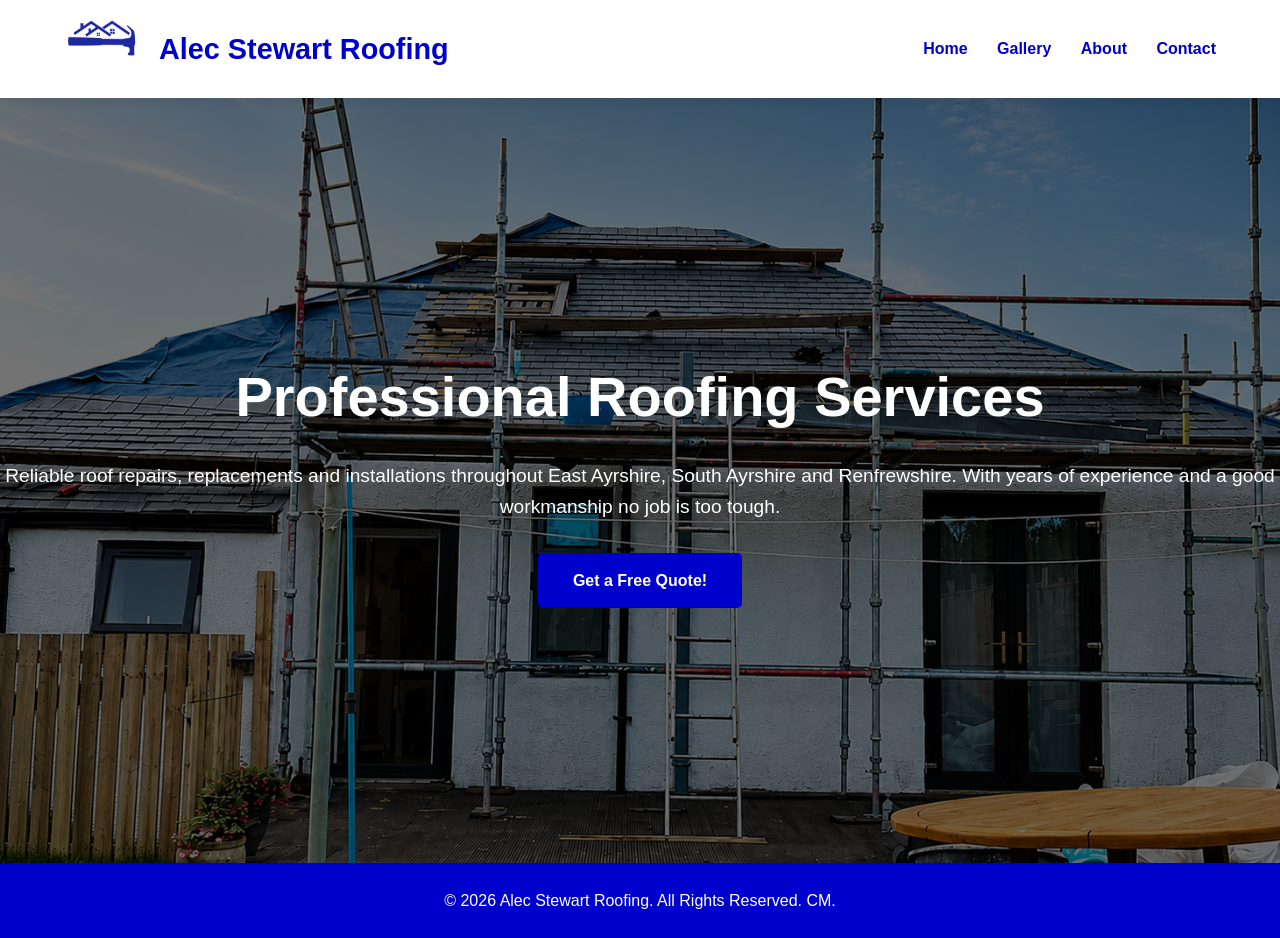
<file: index.html>
<!DOCTYPE html>
<html lang="en">
<head>
	<title>	
	Alec Stewart Roofing
	</title>
	<link rel="icon" type="image/x-icon" href="img/logo.ico">
	
    <meta charset="UTF-8">
	<link rel="icon" type="image/x-icon" href="img/logo.png">
    <title>Alec Stewart Roofing</title>
    <link rel="stylesheet" href="style.css">
	<meta name="viewport" content="width=device-width, initial-scale=1.0">
</head>
<body>

    <header>
        <div class="container">
            <div class="logo">
                    <a href="#" class="logo-link">
					<img src="img/logo.png" alt="Website Logo"></a>
                <h1>Alec Stewart Roofing</h1>
            </div>

            <nav>
				<a href="index.html">Home</a>
                <a href="services.html">Gallery</a>
                <a href="about.html">About</a>
                <a href="contact.html">Contact</a>
            </nav>
        </div>
    </header>

    <section class="hero">
        <div class="hero-content">
            <h2>Professional Roofing Services</h2>
            <p>Reliable roof repairs, replacements and installations throughout East Ayrshire, South Ayrshire and Renfrewshire. With years of experience and a good workmanship
			no job is too tough.</p>
            <a href="quote.html" class="btn">Get a Free Quote!</a>
        </div>
    </section>

    <footer>
        <p> &copy; 2026 Alec Stewart Roofing. All Rights Reserved. CM.</p>
    </footer>

	<script src="modal1.js"></script>

</body>
</html>
</file>
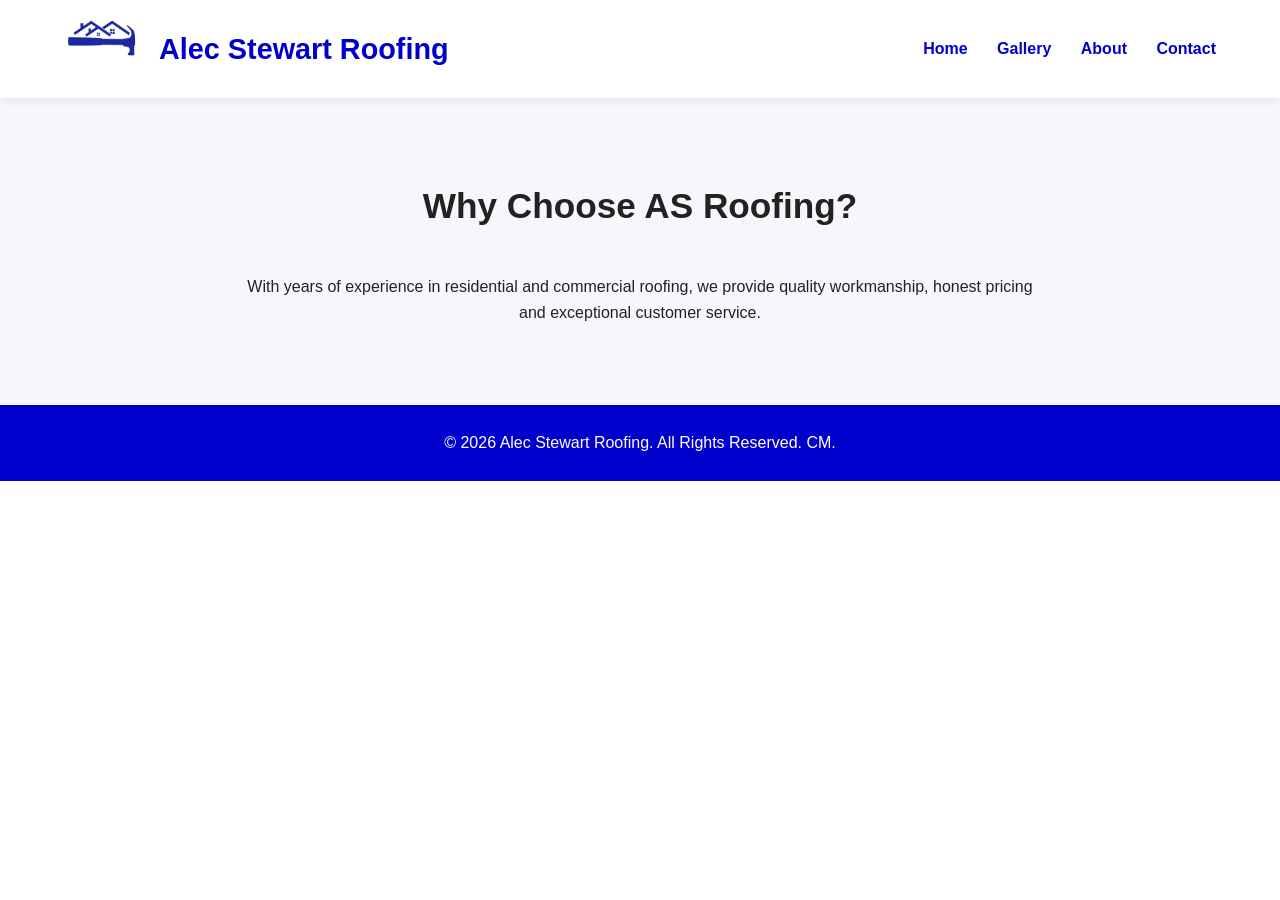
<file: about.html>
<!DOCTYPE html>
<html lang="en">
<head>
	<title>	
	Alec Stewart Roofing
	</title>
	<link rel="icon" type="image/x-icon" href="img/logo.ico">
	
    <meta charset="UTF-8">
	<link rel="icon" type="image/x-icon" href="img/logo.png">
    <title>Alec Stewart Roofing</title>
    <link rel="stylesheet" href="style.css">
	<meta name="viewport" content="width=device-width, initial-scale=1.0">
</head>
<body>

    <header>
        <div class="container">
            <div class="logo">
                    <a href="#" class="logo-link">
					<img src="img/logo.png" alt="Website Logo"></a>
                <h1>Alec Stewart Roofing</h1>
            </div>

            <nav>
				<a href="index.html">Home</a>
                <a href="services.html">Gallery</a>
                <a href="about.html">About</a>
                <a href="contact.html">Contact</a>
            </nav>
        </div>
    </header>

    <section id="about" class="about">
        <div class="container">
            <h2>Why Choose AS Roofing?</h2>
            <p>
                With years of experience in residential and commercial roofing,
                we provide quality workmanship, honest pricing and exceptional customer service.
            </p>
        </div>
    </section>

    <footer>
        <p> &copy; 2026 Alec Stewart Roofing. All Rights Reserved. CM.</p>
    </footer>

	<script src="modal1.js"></script>
	
</body>
</html>
</file>
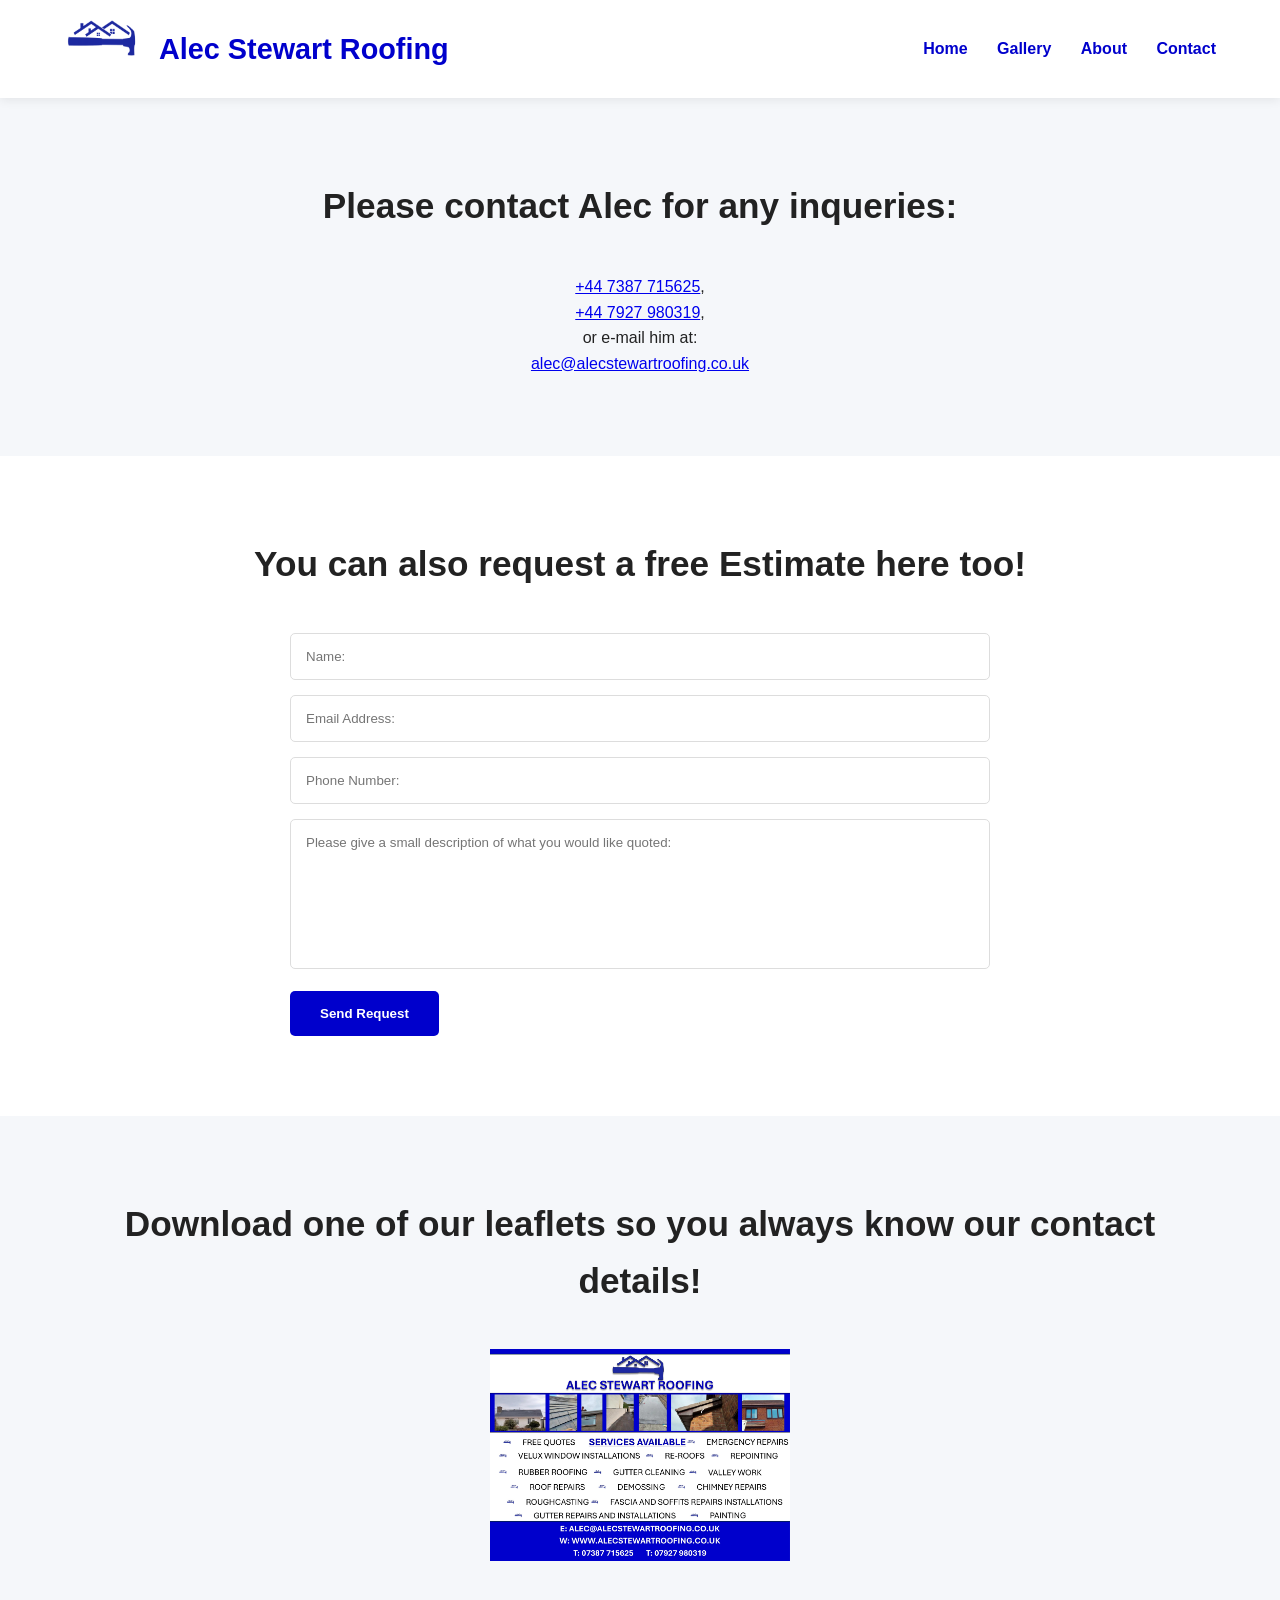
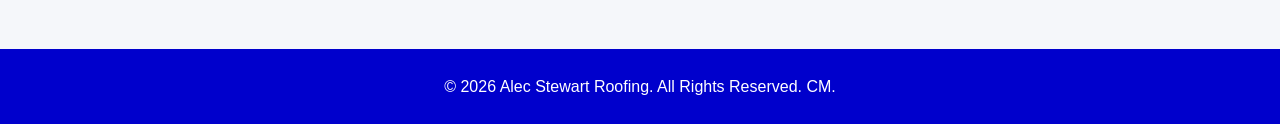
<file: contact.html>
<!DOCTYPE html>
<html lang="en">
<head>
	<title>	
	Alec Stewart Roofing
	</title>
	<link rel="icon" type="image/x-icon" href="img/logo.ico">
	
    <meta charset="UTF-8">
	<link rel="icon" type="image/x-icon" href="img/logo.png">
    <title>Alec Stewart Roofing</title>
    <link rel="stylesheet" href="style.css">
	<meta name="viewport" content="width=device-width, initial-scale=1.0">
</head>
<body>

    <header>
        <div class="container">
            <div class="logo">
                    <a href="#" class="logo-link">
					<img src="img/logo.png" alt="Website Logo"></a>
                <h1>Alec Stewart Roofing</h1>
            </div>

            <nav>
				<a href="index.html">Home</a>
                <a href="services.html">Gallery</a>
                <a href="about.html">About</a>
                <a href="contact.html">Contact</a>
            </nav>
        </div>
    </header>

	    <section id="about" class="about">
        <div class="container">
            <h2>Please contact Alec for any inqueries:</h2>
			<p><a href="tel:+447387715625">+44 7387 715625</a>,</p> <p><a href="tel:+447927980319">+44 7927 980319</a>,</p>
			<p>or e-mail him at:</p> <p><a href="mailto:alec@alecstewartroofing.co.uk">alec@alecstewartroofing.co.uk</a> </h3></p>
        </div>
    </section>
	

    <section id="contact" class="contact">
	
        <div class="container">
            <h2>You can also request a free Estimate here too!</h2>

            <form action="mailto:alec@alecstewartroofing.co.uk" method="post" enctype="text/plain">
                <input type="text" placeholder="Name:">
                <input type="email" placeholder="Email Address:">
                <input type="tel" placeholder="Phone Number:">
                <textarea placeholder="Please give a small description of what you would like quoted:"></textarea>
                <button type="submit">Send Request</button>
            </form>
        </div>
    </section>
	
	


	    <section id="about" class="about">
        <div class="container">
		<h2>Download one of our leaflets so you always know our contact details!</h2>
            <p><a href="img/Leaflet_1.jpg" download="Leaflet">
			<img src="img/Leaflet_1.jpg" alt="Download a leaflet here:"style="width:300px;height:500px:"> </a></p>
        </div>
    </section>
	

    <footer>
        <p> &copy; 2026 Alec Stewart Roofing. All Rights Reserved. CM.</p>
    </footer>

	<script src="modal1.js"></script>
	
</body>
</html>
</file>
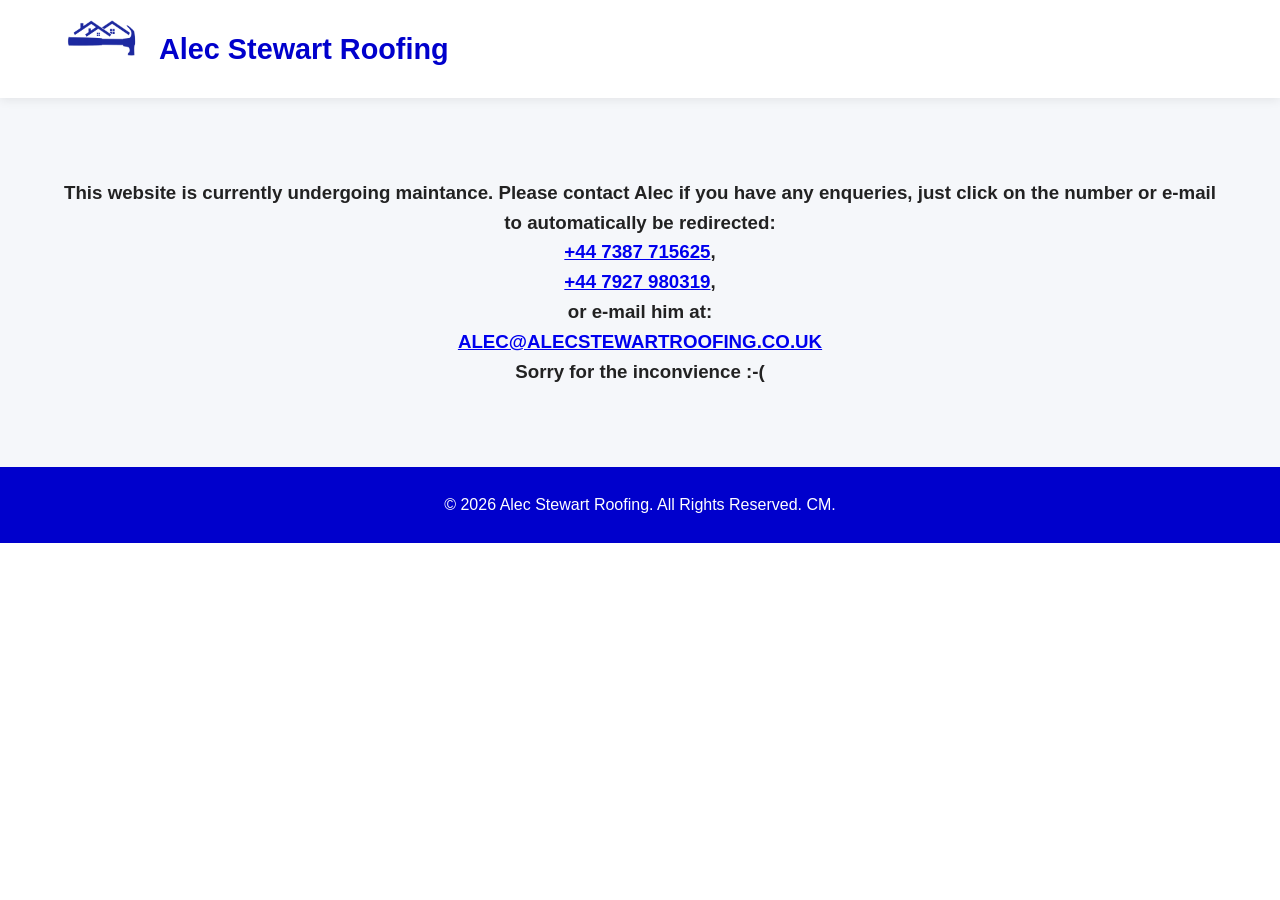
<file: maintanence.html>
<!-- Website is developed and maintained by Connor McPike. :-D -->

<!DOCTYPE html>
<html lang="en">
<head>
	<title>	
	Alec Stewart Roofing
	</title>
	<link rel="icon" type="image/x-icon" href="img/logo.ico">
	
    <meta charset="UTF-8">
	<link rel="icon" type="image/x-icon" href="img/logo.png">
    <title>Alec Stewart Roofing</title>
    <link rel="stylesheet" href="style.css">
	<meta name="viewport" content="width=device-width, initial-scale=1.0">
</head>
<body>

    <header>
        <div class="container">
            <div class="logo">
                    <a href="index.html" class="logo-link">
					<img src="img/logo.png" alt="Website Logo"></a>
                <h1>Alec Stewart Roofing</h1>
            </div>
        </div>
    </header>


	
	
    <section id="about" class="about">
        <div class="container">
           <p><h3>This website is currently undergoing maintance. Please contact Alec if you have any enqueries, just click on the number or e-mail to automatically be redirected:</p>
			<p><a href="tel:+447387715625"><b>+44 7387 715625</b></a>,</p> <p><a href="tel:+447927980319"><b>+44 7927 980319</b></a>,</p>
			<p>or e-mail him at:</p> <p><a href="mailto:alec@alecstewartroofing.co.uk"><b>ALEC@ALECSTEWARTROOFING.CO.UK</b></a> </h3></p>
			<h3> Sorry for the inconvience :-( </h3>
        </div>
    </section>

	<script src="modal1.js"></script>

    <footer>
        <p> &copy; 2026 Alec Stewart Roofing. All Rights Reserved. CM.</p>
    </footer>

</body>
</html>
</file>
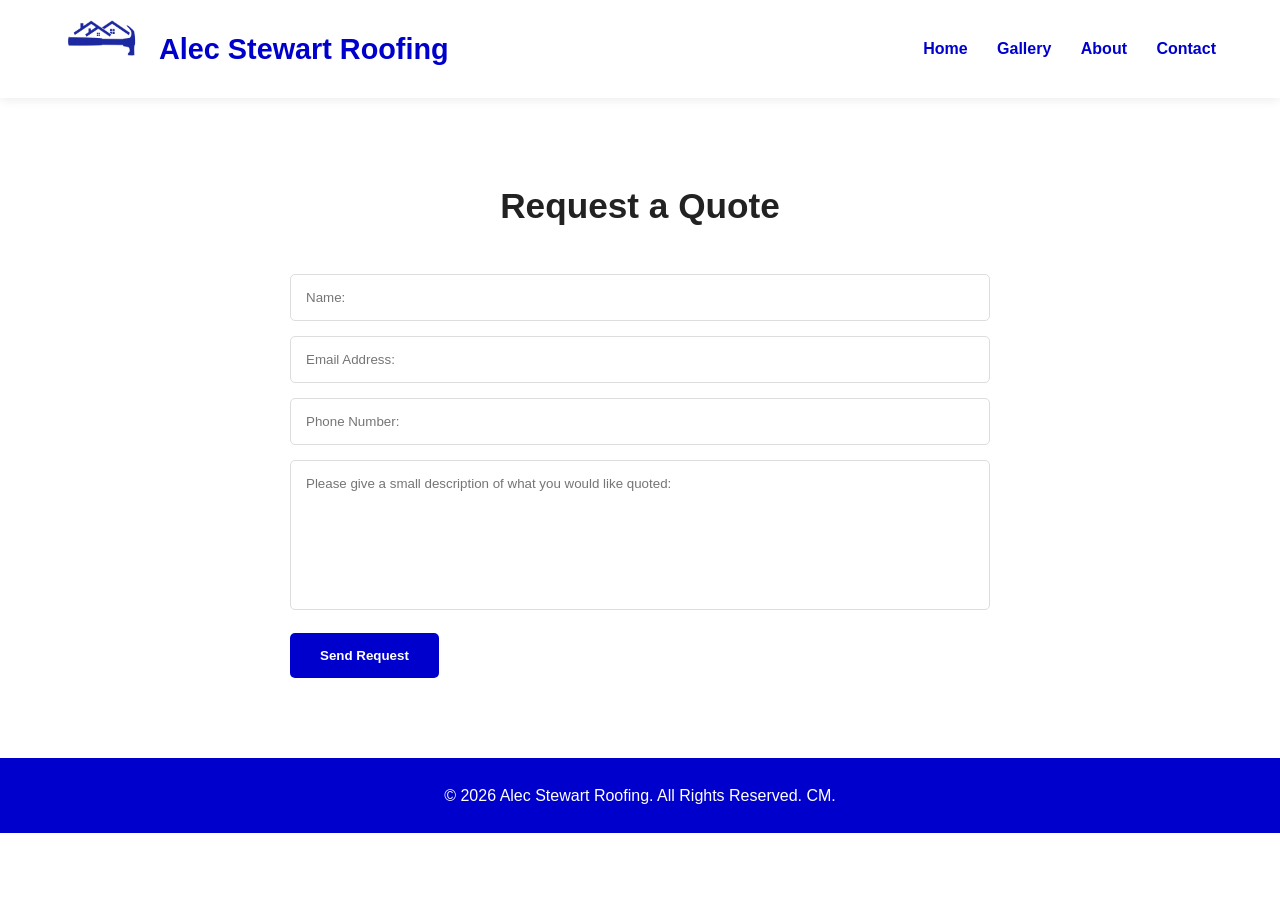
<file: quote.html>
<!DOCTYPE html>
<html lang="en">
<head>
	<title>	
	Alec Stewart Roofing
	</title>
	<link rel="icon" type="image/x-icon" href="img/logo.ico">
	
    <meta charset="UTF-8">
	<link rel="icon" type="image/x-icon" href="img/logo.png">
    <title>Alec Stewart Roofing</title>
    <link rel="stylesheet" href="style.css">
	<meta name="viewport" content="width=device-width, initial-scale=1.0">
</head>
<body>

    <header>
        <div class="container">
            <div class="logo">
                    <a href="#" class="logo-link">
					<img src="img/logo.png" alt="Website Logo"></a>
                <h1>Alec Stewart Roofing</h1>
            </div>

            <nav>
				<a href="index.html">Home</a>
                <a href="services.html">Gallery</a>
                <a href="about.html">About</a>
                <a href="contact.html">Contact</a>
            </nav>
        </div>
    </header>

    <section id="contact" class="contact">
        <div class="container">
            <h2>Request a Quote</h2>

            <form action="mailto:alec@alecstewartroofing.co.uk" method="post" enctype="text/plain">
                <input type="text" placeholder="Name:">
                <input type="email" placeholder="Email Address:">
                <input type="tel" placeholder="Phone Number:">
                <textarea placeholder="Please give a small description of what you would like quoted:"></textarea>
                <button type="submit">Send Request</button>
            </form>
        </div>
    </section>

    <footer>
        <p> &copy; 2026 Alec Stewart Roofing. All Rights Reserved. CM.</p>
    </footer>

	<script src="modal1.js"></script>
	
</body>
</html>
</file>
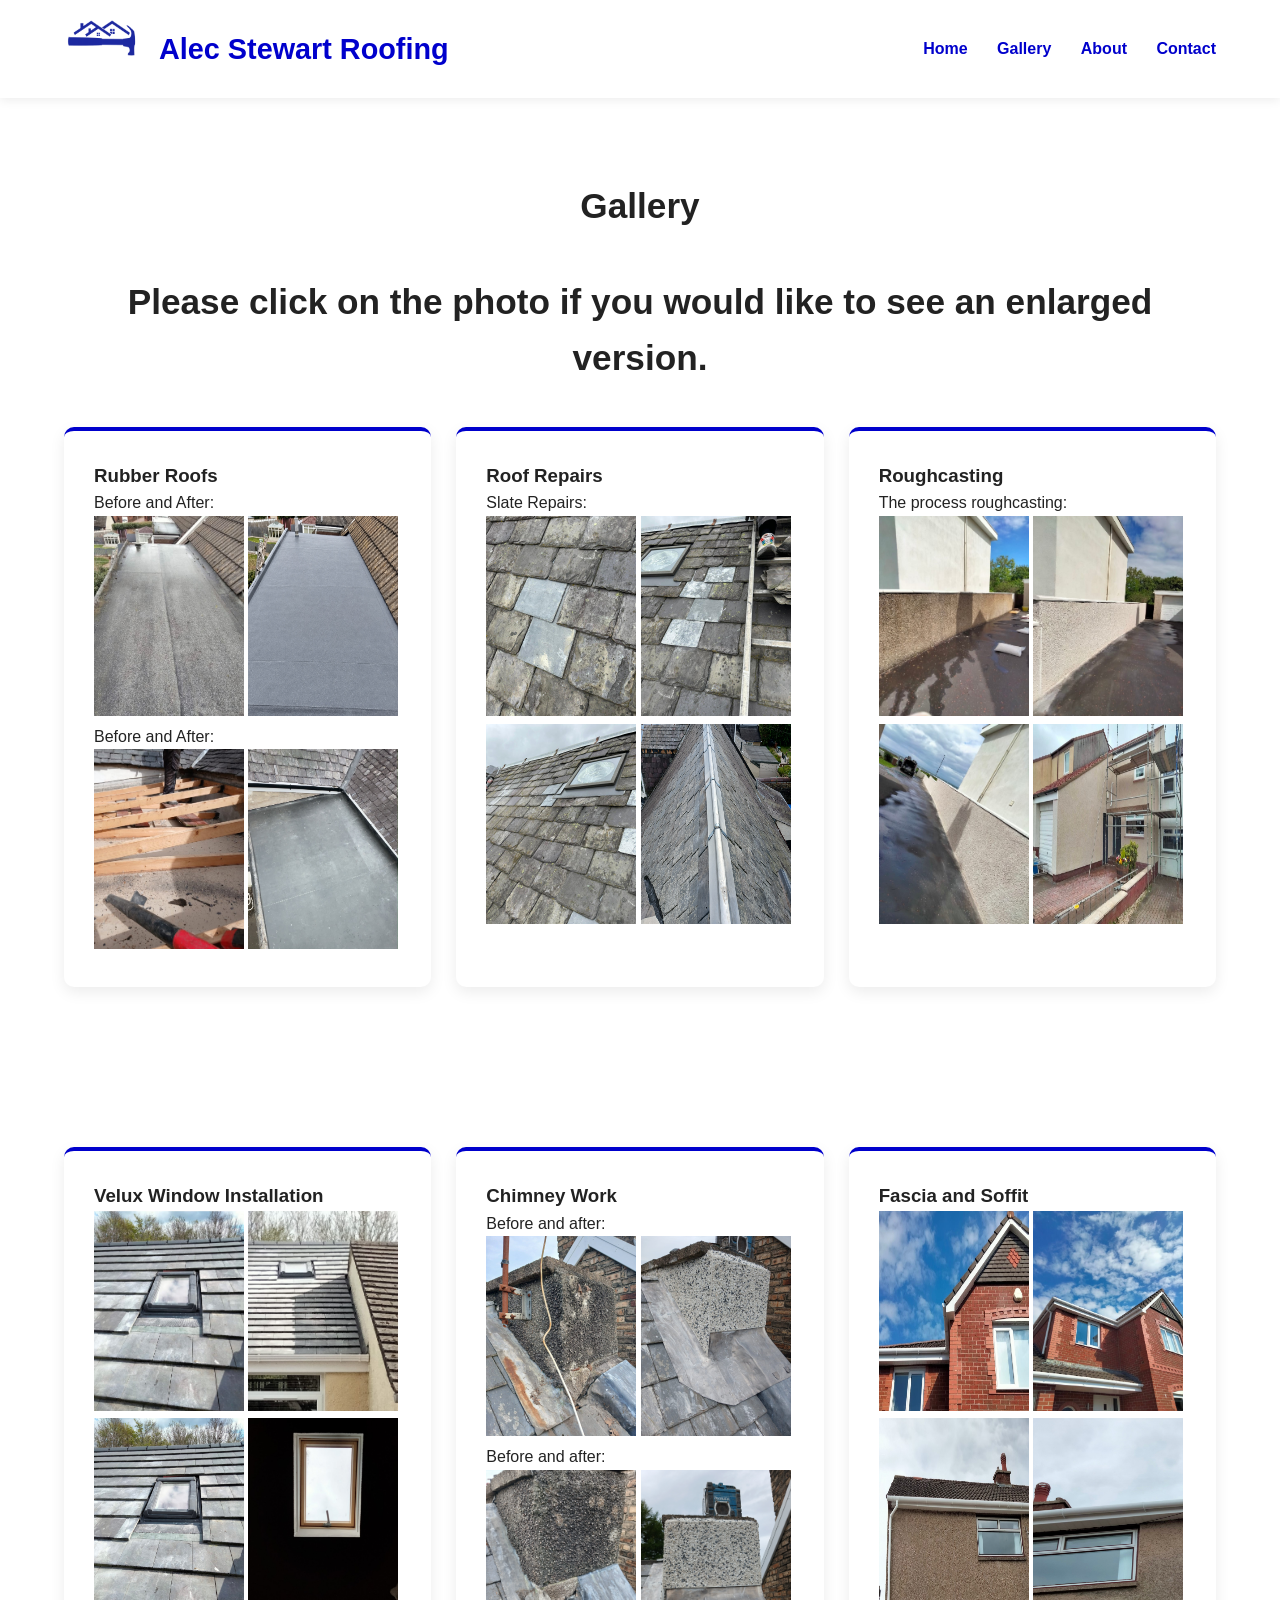
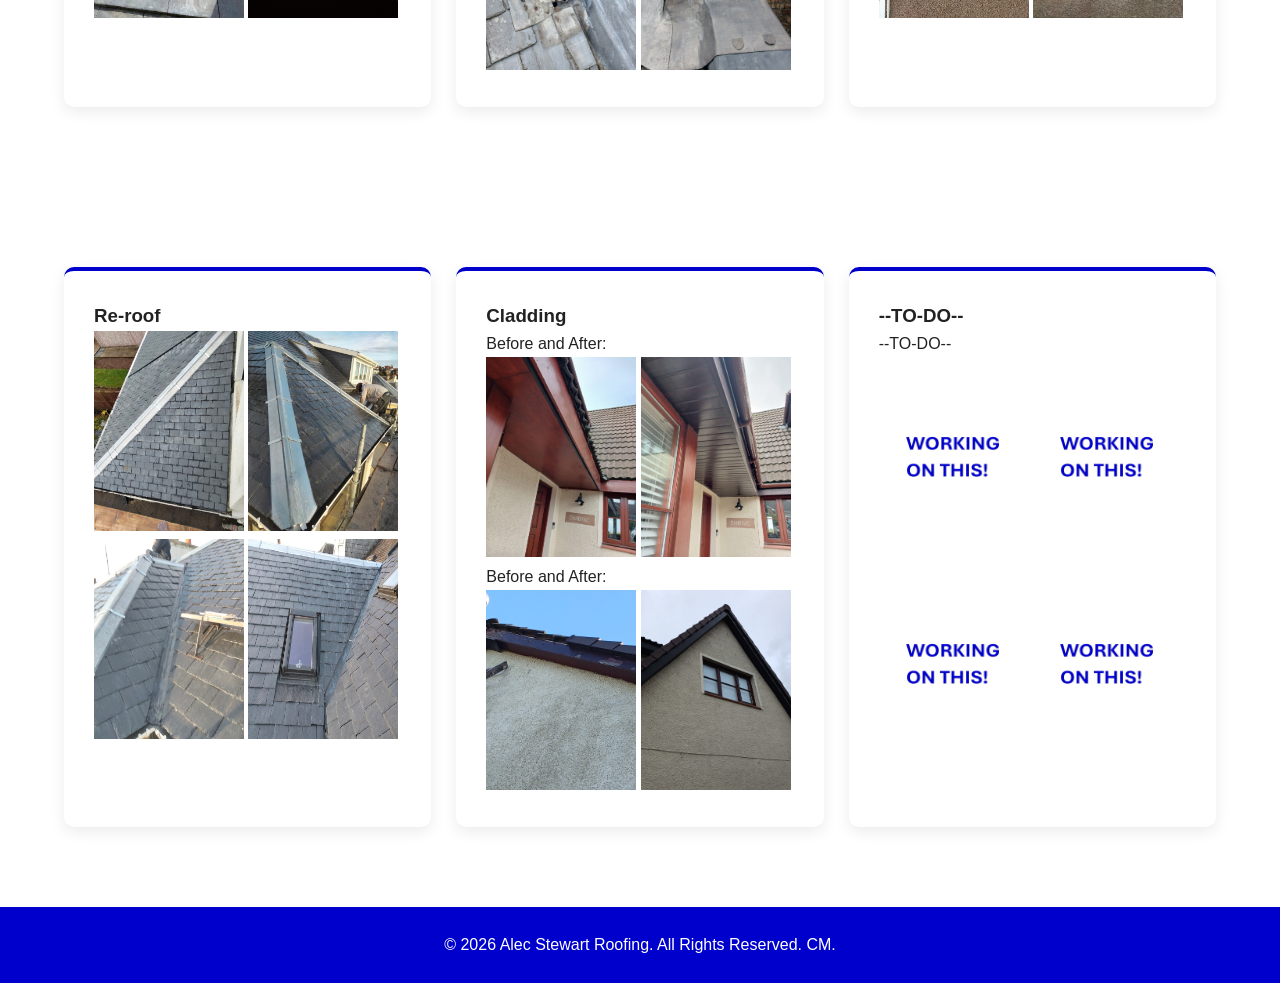
<file: services.html>
<!-- Website is developed and maintained by Connor McPike. :-D -->

<!DOCTYPE html>
<html lang="en">
<head>
	<title>	
	Alec Stewart Roofing
	</title>
	<link rel="icon" type="image/x-icon" href="img/logo.ico">
    <meta charset="UTF-8">
	<link rel="icon" type="image/x-icon" href="img/logo.png">
    <title>Alec Stewart Roofing</title>
    <link rel="stylesheet" href="style.css">
	<meta name="viewport" content="width=device-width, initial-scale=1.0">
</head>
<body>

    <header id="site-header">
        <div class="container">
            <div class="logo">
                    <a href="index.html" class="logo-link">
					<img src="img/logo.png" alt="Website Logo"></a>
                <h1>Alec Stewart Roofing</h1>
            </div>

            <nav id="navbar">
				<a href="index.html">Home</a>
                <a href="services.html">Gallery</a>
                <a href="about.html">About</a>
                <a href="contact.html">Contact</a>
            </nav>
        </div>
    </header>

    <section id="services" class="services">
        <div class="container">
            <h2>Gallery</h2>
			<h2>Please click on the photo if you would like to see an enlarged version.</h2>

            <div class="service-grid">
                <div class="card">
                    <h3>Rubber Roofs</h3>
					<p>Before and After:</p>
									
					<img class="gallery-img" src="img/felting/jpgs/1.jpg" alt="Start of the process." style="width:150px;height:200px;">

					<img class="gallery-img" src="img/felting/jpgs/5.jpg" alt="Finished job with new Rubber Roof installed." style="width:150px;height:200px;">
					
					<p>Before and After:</p>
				
					<img class="gallery-img" src="img/felting/jpgs/28.JPG" alt="Flat roof after removing pervious rubber." style="width:150px;height:200px;">
				
					<img class="gallery-img" src="img/felting/jpgs/30.JPG" alt="Finished job with new Rubber Roof installed." style="width:150px;height:200px;">

				
                </div>
				
				

                <div class="card">
                    <h3>Roof Repairs</h3>
					<p>Slate Repairs:</p>
					
					<img class="gallery-img" src="img/roof_repairs/slate/3.JPG" alt="New slates installed on the roof." style="width:150px;height:200px;">

					<img class="gallery-img" src="img/roof_repairs/slate/7.JPG" alt="Additional slates installed on the roof." style="width:150px;height:200px;">

					<img class="gallery-img" src="img/roof_repairs/slate/2.JPG" alt="Slates installed on roof." style="width:150px;height:200px;">
					
					<img class="gallery-img" src="img/roof_repairs/slate/14.jpg" alt="Finished job with new Rubber Roof installed." style="width:150px;height:200px;">
					
				
                </div>

			
                <div class="card">
                    <h3>Roughcasting</h3>
					<p>The process roughcasting:</p>
					
                    <img class="gallery-img" src="img/dry_cast/7.JPG" alt="Dry roughcast on wall before work has been done." style="width:150px;height:200px;">

					<img class="gallery-img" src="img/dry_cast/4.JPG" alt="New dry cast on a finished roughcast." style="width:150px;height:200px;">

					<img class="gallery-img" src="img/dry_cast/9.JPG" alt="A different angle of the finished dry roughcast." style="width:150px;height:200px;">
					
					<img class="gallery-img" src="img/dry_cast/2.JPG" alt="Finished job with new Rubber Roof installed." style="width:150px;height:200px;">
				
				<div id="myModal" class="modal">

				<span class="close">&times;</span>

				<img class="modal-content" id="img01">

				<div id="caption"></div>

				</div>
		
                </div>
                
            </div>
        </div>
		
    </section>
	
	    <section id="services" class="services">
        <div class="container">
            <div class="service-grid">
                <div class="card">
                    <h3>Velux Window Installation</h3>
					
						<img class="gallery-img" src="img/velux_window/1.JPG" alt="Installed Velux Window." style="width:150px;height:200px;">

						<img class="gallery-img" src="img/velux_window/2.JPG" alt="Installed Velux Window." style="width:150px;height:200px;">

						<img class="gallery-img" src="img/velux_window/3.jpg" alt="Finished job with new Rubber Roof installed." style="width:150px;height:200px;">
						
						<img class="gallery-img" src="img/velux_window/4.jpg" alt="Finished job with new Rubber Roof installed." style="width:150px;height:200px;">
					
		
                </div>

                <div class="card">
                    <h3>Chimney Work</h3>
					<p>Before and after:</p>
                    
						<img class="gallery-img" src="img/chimney_repairs/1.jpeg" alt="Finished job with new Rubber Roof installed." style="width:150px;height:200px;">

						<img class="gallery-img" src="img/chimney_repairs/3.jpeg" alt="Finished job with new Rubber Roof installed." style="width:150px;height:200px;">
						
						<p>Before and after:</p>

						<img class="gallery-img" src="img/chimney_repairs/5.jpg" alt="Finished job with new Rubber Roof installed." style="width:150px;height:200px;">
						
						<img class="gallery-img" src="img/chimney_repairs/6.jpg" alt="Finished job with new Rubber Roof installed." style="width:150px;height:200px;">
                </div>

                <div class="card">
                    <h3>Fascia and Soffit</h3>
						<img class="gallery-img" src="img/fascia_soffit/1.JPG" alt="Finished job with new Rubber Roof installed." style="width:150px;height:200px;">
						
						<img class="gallery-img" src="img/fascia_soffit/3.JPG" alt="Finished job with new Rubber Roof installed." style="width:150px;height:200px;">
						
						<img class="gallery-img" src="img/fascia_soffit/8.jpg" alt="Finished job with new Rubber Roof installed." style="width:150px;height:200px;">
						
						<img class="gallery-img" src="img/fascia_soffit/9.jpg" alt="Finished job with new Rubber Roof installed." style="width:150px;height:200px;">
					
                </div>
            </div>
        </div>
    </section>
	
		<section id="services" class="services">
        <div class="container">
            <div class="service-grid">
			<div class="card">
                    <h3>Re-roof</h3>
                    	<img class="gallery-img" src="img/re_roof/slate/1.jpg" alt="Finished job with new Rubber Roof installed." style="width:150px;height:200px;">

						<img class="gallery-img" src="img/re_roof/slate/2.jpg" alt="Finished job with new Rubber Roof installed." style="width:150px;height:200px;">

						<img class="gallery-img" src="img/re_roof/slate/3.jpg" alt="Finished job with new Rubber Roof installed." style="width:150px;height:200px;">
						
						<img class="gallery-img" src="img/re_roof/slate/4.jpg" alt="Finished job with new Rubber Roof installed." style="width:150px;height:200px;">
					
                </div>
	

                <div class="card">
                    <h3>Cladding</h3>
					<p>Before and After:</p>
					
						<img class="gallery-img" src="img/cladding/5.jpeg" alt="Finished job with new Rubber Roof installed." style="width:150px;height:200px;">

						<img class="gallery-img" src="img/cladding/6.jpeg" alt="Finished job with new Rubber Roof installed." style="width:150px;height:200px;">
						
						<p>Before and After:</p>

						<img class="gallery-img" src="img/cladding/1.jpeg" alt="Finished job with new Rubber Roof installed." style="width:150px;height:200px;">
						
						<img class="gallery-img" src="img/cladding/2.jpeg" alt="Finished job with new Rubber Roof installed." style="width:150px;height:200px;">
                </div>

                <div class="card">
                    <h3>--TO-DO--</h3>
					<p>--TO-DO--</p>
					
						<img class="gallery-img" src="img/Working.jpg" alt="Finished job with new Rubber Roof installed." style="width:150px;height:200px;">

						<img class="gallery-img" src="img/Working.jpg" alt="Finished job with new Rubber Roof installed." style="width:150px;height:200px;">

						<img class="gallery-img" src="img/Working.jpg" alt="Finished job with new Rubber Roof installed." style="width:150px;height:200px;">
						
						<img class="gallery-img" src="img/Working.jpg" alt="Finished job with new Rubber Roof installed." style="width:150px;height:200px;">
                </div>
            </div>
        </div>
    </section>

<!--
<section id="services" class="services">
        <div class="container">
            <div class="service-grid">
			<div class="card">
                    <h3>Gutter Cleaning</h3>
					<p>--TO-DO--</p>
                    	<img class="gallery-img" src="img/Working.jpg" alt="Finished job with new Rubber Roof installed." style="width:150px;height:200px;">

						<img class="gallery-img" src="img/Working.jpg" alt="Finished job with new Rubber Roof installed." style="width:150px;height:200px;">

						<img class="gallery-img" src="img/Working.jpg" alt="Finished job with new Rubber Roof installed." style="width:150px;height:200px;">
						
						<img class="gallery-img" src="img/Working.jpg" alt="Finished job with new Rubber Roof installed." style="width:150px;height:200px;">
					
                </div>
	

                <div class="card">
                    <h3>Valley Repairs and Installation</h3>
					<p>--TO-DO--</p>
					
						<img class="gallery-img" src="img/Working.jpg" alt="Finished job with new Rubber Roof installed." style="width:150px;height:200px;">

						<img class="gallery-img" src="img/Working.jpg" alt="Finished job with new Rubber Roof installed." style="width:150px;height:200px;">

						<img class="gallery-img" src="img/Working.jpg" alt="Finished job with new Rubber Roof installed." style="width:150px;height:200px;">
						
						<img class="gallery-img" src="img/Working.jpg" alt="Finished job with new Rubber Roof installed." style="width:150px;height:200px;">
                </div>

                <div class="card">
                    <h3>Upate</h3>
					<p>--TO-DO--</p>
					
						<img class="gallery-img" src="img/Working.jpg" alt="Finished job with new Rubber Roof installed." style="width:150px;height:200px;">

						<img class="gallery-img" src="img/Working.jpg" alt="Finished job with new Rubber Roof installed." style="width:150px;height:200px;">

						<img class="gallery-img" src="img/Working.jpg" alt="Finished job with new Rubber Roof installed." style="width:150px;height:200px;">
						
						<img class="gallery-img" src="img/Working.jpg" alt="Finished job with new Rubber Roof installed." style="width:150px;height:200px;">
                </div>
            </div>
        </div>
    </section>

-->


    <footer>
        <p> &copy; 2026 Alec Stewart Roofing. All Rights Reserved. CM.</p>
    </footer>
	
	<script src="modal1.js"></script>

</body>
</html>
</file>
<file: style.css>
/* Website is developed and maintained by Connor McPike. :-D */

*{
    margin:0;
    padding:0;
    box-sizing:border-box;
    font-family:Arial, Helvetica, sans-serif;
}

body{
    line-height:1.6;
    color:#222;
}

.container{
    width:90%;
    max-width:1200px;
    margin:auto;
}

header{
    background:#fff;
    box-shadow:0 2px 10px rgba(0,0,0,.08);
    position:sticky;
    top:0;
    z-index:1000;
}

header .container{
    display:flex;
    justify-content:space-between;
    align-items:center;
    padding:20px 0;
}

.logo{
    display:flex;
    align-items:center;
    gap:15px;
}

.logo h1{
    color:#0000CC;
    font-size:1.8rem;
}

.roof-icon{
    position:relative;
    width:70px;
    height:40px;
}

.roof-blue{
    position:absolute;
    width:60px;
    height:6px;
    background:#0000cc;
    transform:rotate(-35deg);
    top:18px;
    left:0;
}

.roof-black{
    position:absolute;
    width:50px;
    height:6px;
    background:#111;
    transform:rotate(-35deg);
    top:8px;
    right:0;
}

nav a{
    text-decoration:none;
    color:#0000CC;
    margin-left:25px;
    font-weight:600;
}

nav a:hover{
    color:#0000cc;
}

.hero{
    height:85vh;
    background:
    linear-gradient(rgba(0,0,0,.55),
    rgba(0,0,0,.55)),
    url('img/main_2.png');
    background-size:cover;
    background-position:center;
    display:flex;
    align-items:center;
    justify-content:center;
    text-align:center;
    color:white;
}

.hero h2{
    font-size:3.5rem;
    margin-bottom:20px;
}

.hero p{
    font-size:1.2rem;
    margin-bottom:30px;
}

.btn{
    display:inline-block;
    background:#0000cc;
    color:white;
    text-decoration:none;
    padding:15px 35px;
    border-radius:5px;
    font-weight:bold;
    transition:.3s;
}

.btn:hover{
    background:#000099;
}

.services{
    padding:80px 0;
}

.services h2,
.about h2,
.contact h2{
    text-align:center;
    margin-bottom:40px;
    font-size:2.2rem;
}

.service-grid{
    display:grid;
    grid-template-columns:repeat(auto-fit,minmax(250px,1fr));
    gap:25px;
}

.card{
    background:white;
    padding:30px;
    border-radius:10px;
    box-shadow:0 5px 15px rgba(0,0,0,.08);
    border-top:4px solid #0000cc;
}

.about{
    background:#f5f7fa;
    padding:80px 0;
    text-align:center;
}

.about p{
    max-width:800px;
    margin:auto;
}

.contact{
    padding:80px 0;
}

form{
    max-width:700px;
    margin:auto;
}

input,
textarea{
    width:100%;
    padding:15px;
    margin-bottom:15px;
    border:1px solid #ddd;
    border-radius:5px;
}

textarea{
    height:150px;
    resize:none;
}

button{
    background:#0000cc;
    color:white;
    border:none;
    padding:15px 30px;
    border-radius:5px;
    cursor:pointer;
    font-weight:bold;
}

button:hover{
    background:#000099;
}

footer{
    background:#0000CC;
    color:white;
    text-align:center;
    padding:25px;
}

@media (max-width: 768px) {

    /* Header */
    header .container {
        flex-direction: column;
        gap: 15px;
        padding: 15px 0;
    }

    .logo {
        justify-content: center;
    }

    .logo h1 {
        font-size: 1.4rem;
    }

    .logo-link img {
        width: 50px;
        height: 50px;
    }

    /* Navigation */
    nav {
        display: flex;
        justify-content: center;
        flex-wrap: wrap;
        gap: 10px;
    }

    nav a {
        margin: 0;
        font-size: 0.95rem;
    }

    /* Hero */
    .hero {
        min-height: 70vh;
        height: auto;
        padding: 80px 20px;
    }

    .hero h2 {
        font-size: 2.3rem;
        line-height: 1.2;
    }
	

    .hero p {
        font-size: 1rem;
    }

    /* Sections */
    .services,
    .about,
    .contact {
        padding: 50px 20px;
    }

    .services h2,
    .about h2,
    .contact h2 {
        font-size: 1.8rem;
    }

    /* Cards */
    .service-grid {
        grid-template-columns: 1fr;
    }

    .card {
        padding: 25px;
    }
}

@media (max-width: 480px) {

    .container {
        width: 92%;
    }

    .logo {
        gap: 10px;
    }

    .logo h1 {
        font-size: 1.15rem;
    }

    .logo-link img {
        width: 45px;
        height: 45px;
    }

    nav {
        gap: 5px;
    }

    nav a {
        font-size: 0.85rem;
        padding: 5px;
    }

    .hero {
        min-height: 65vh;
        padding: 60px 15px;
    }

    .hero h2 {
        font-size: 1.9rem;
    }

    .hero p {
        font-size: 0.95rem;
    }

    .btn {
        padding: 12px 25px;
    }
}
.navbar {
  display: flex;
  justify-content: space-between;
  align-items: center;
  padding: 1rem 2rem;
}

.logo-link img {
  height: 50px; /* Adjust height to fit your navbar */
  width: 80px;
}

.nav-links {
  display: flex;
  list-style: none;
  gap: 1.5rem;
}






/* Style the Image Used to Trigger the Modal */
#myImg {
  border-radius: 5px;
  cursor: pointer;
  transition: 0.3s;
}

#myImg:hover {opacity: 0.7;}

/* The Modal (background) */
.modal {
  display: none; /* Hidden by default */
  position: fixed; /* Stay in place */
  z-index: 1; /* Sit on top */
  padding-top: 100px; /* Location of the box */
  left: 0;
  top: 0;
  width: 100%; /* Full width */
  height: 100%; /* Full height */
  overflow: auto; /* Enable scroll if needed */
  background-color: rgb(0,0,0); /* Fallback color */
  background-color: rgba(0,0,0,0.9); /* Black w/ opacity */
}

/* Modal Content (Image) */
.modal-content {
  margin: auto;
  display: block;
  width: 80%;
  max-width: 700px;
}

/* Caption of Modal Image (Image Text) - Same Width as the Image */
#caption {
  margin: auto;
  display: block;
  width: 80%;
  max-width: 700px;
  text-align: center;
  color: #ccc;
  padding: 10px 0;
  height: 150px;
}

/* Add Animation - Zoom in the Modal */
.modal-content, #caption {
  animation-name: zoom;
  animation-duration: 0.6s;
}

@keyframes zoom {
  from {transform:scale(0)}
  to {transform:scale(1)}
}

/* The Close Button */
.close {
  position: absolute;
  top: 15px;
  right: 35px;
  color: #f1f1f1;
  font-size: 40px;
  font-weight: bold;
  transition: 0.3s;
}

.close:hover,
.close:focus {
  color: #0000CC;
  text-decoration: none;
  cursor: pointer;
}

/* 100% Image Width on Smaller Screens */
@media only screen and (max-width: 700px){
  .modal-content {
    width: 100%;
  }
}

.nav-hidden {
    display: none;
}
</file>
